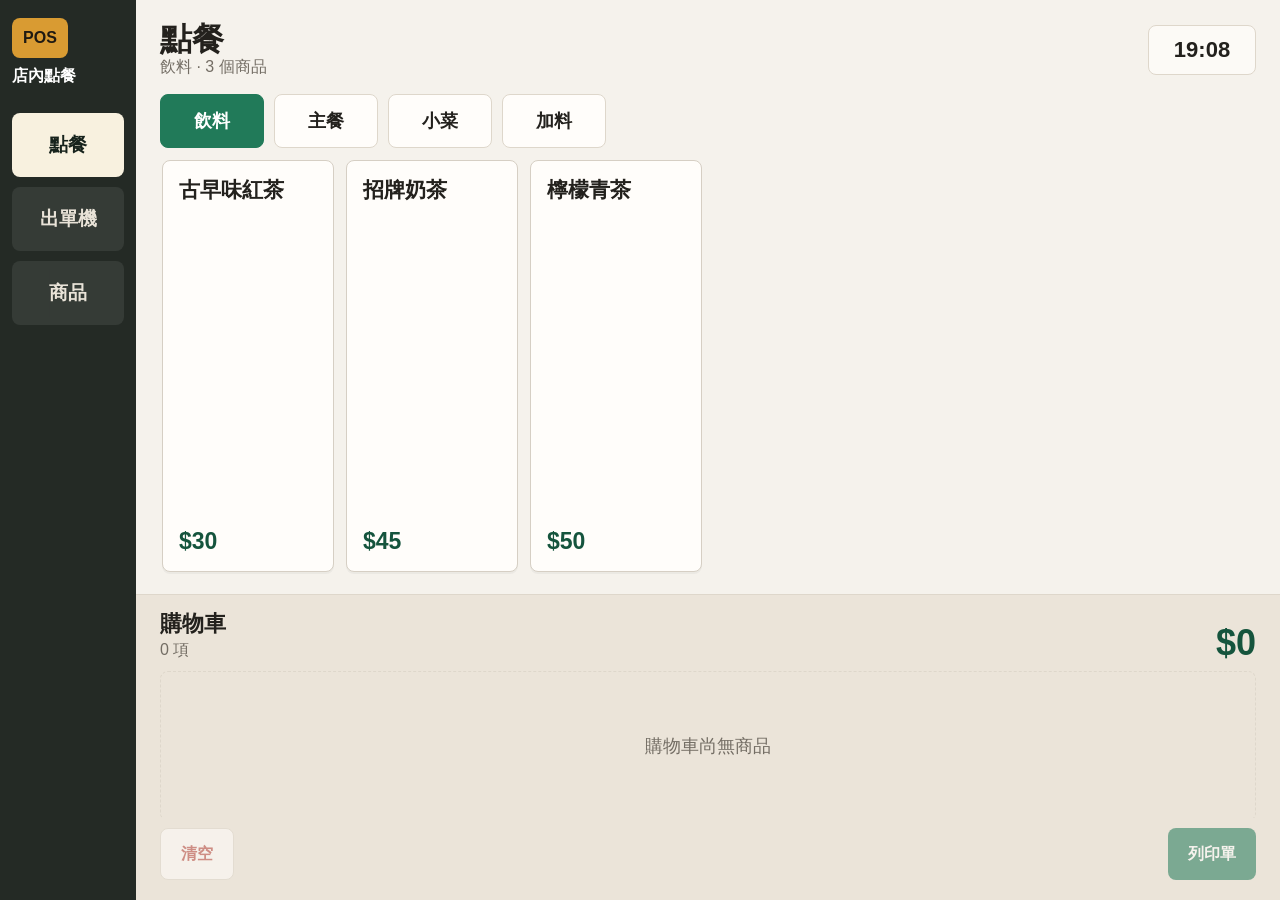
<file: index.html>
<!doctype html>
<html lang="zh-Hant">
  <head>
    <meta charset="UTF-8" />
    <meta name="viewport" content="width=device-width, initial-scale=1.0, viewport-fit=cover" />
    <meta name="apple-mobile-web-app-capable" content="yes" />
    <meta name="apple-mobile-web-app-title" content="店內點餐" />
    <meta name="theme-color" content="#242a25" />
    <link rel="manifest" href="./manifest.webmanifest" />
    <title>店內點餐 POS</title>
    <link rel="stylesheet" href="./styles.css" />
  </head>
  <body>
    <div class="app-shell">
      <aside class="rail" aria-label="主要頁面">
        <div class="brand">
          <span class="brand-mark">POS</span>
          <span>店內點餐</span>
        </div>
        <button class="rail-button active" data-view="order" type="button">點餐</button>
        <button class="rail-button" data-view="printer" type="button">出單機</button>
        <button class="rail-button" data-view="menu" type="button">商品</button>
      </aside>

      <main class="workspace">
        <section class="view order-view active" id="order-view" aria-label="點餐頁">
          <div class="product-pane">
            <header class="view-header">
              <div>
                <h1>點餐</h1>
                <p id="order-summary">選擇商品加入購物車</p>
              </div>
              <div class="clock" id="clock">--:--</div>
            </header>
            <div class="category-tabs" id="category-tabs" role="tablist" aria-label="商品類別"></div>
            <div class="product-grid" id="product-grid" aria-live="polite"></div>
          </div>

          <div class="cart-pane">
            <header class="cart-header">
              <div>
                <h2>購物車</h2>
                <span id="cart-count">0 項</span>
              </div>
              <strong id="cart-total">$0</strong>
            </header>
            <div class="cart-list" id="cart-list"></div>
            <footer class="cart-actions">
              <button class="secondary danger" id="clear-cart" type="button">清空</button>
              <button class="primary" id="checkout" type="button">列印單</button>
            </footer>
          </div>
        </section>

        <section class="view settings-view" id="printer-view" aria-label="出單機設定頁">
          <header class="view-header compact">
            <div>
              <h1>出單機設定</h1>
              <p>私人網路內使用，平板開啟同一個本機網址即可</p>
            </div>
          </header>
          <div class="settings-layout">
            <form class="setting-panel" id="printer-form">
              <label for="printer-ip">出單機 IP</label>
              <input
                id="printer-ip"
                name="printerIp"
                inputmode="decimal"
                autocomplete="off"
                placeholder="192.168.1.100"
              />
              <div class="button-row">
                <button class="secondary" id="test-printer" type="button">測試連線</button>
                <button class="primary" type="submit">儲存設定</button>
              </div>
              <div class="status-line" id="printer-status" role="status">尚未測試</div>
            </form>
            <div class="spec-panel">
              <h2>簡單部署方式</h2>
              <ul>
                <li>用一台店內電腦執行本資料夾的 `node server.js`。</li>
                <li>兩台 iPad 連同一個 Wi-Fi，開啟電腦顯示的區網網址。</li>
                <li>Safari 可加入主畫面，看起來就像一般 APP。</li>
                <li>若出單機支援 AirPrint，可直接用瀏覽器列印；若是 ESC/POS 網路熱感機，下一步加一個小型列印橋接即可。</li>
              </ul>
            </div>
          </div>
        </section>

        <section class="view menu-view" id="menu-view" aria-label="點餐內容設定頁">
          <header class="view-header compact">
            <div>
              <h1>點餐內容設定</h1>
              <p>管理類別與商品資料</p>
            </div>
          </header>

          <div class="admin-layout">
            <section class="admin-panel" aria-label="類別管理">
              <div class="panel-title">
                <h2>類別</h2>
                <button class="tiny" id="add-category" type="button">新增</button>
              </div>
              <div class="admin-list" id="category-admin-list"></div>
            </section>

            <section class="admin-panel product-admin" aria-label="商品管理">
              <div class="panel-title">
                <h2 id="product-panel-title">商品</h2>
                <button class="tiny" id="add-product" type="button">新增</button>
              </div>
              <div class="admin-list products" id="product-admin-list"></div>
            </section>
          </div>
        </section>
      </main>
    </div>

    <dialog id="category-dialog">
      <form method="dialog" class="dialog-form" id="category-form">
        <h2 id="category-dialog-title">新增類別</h2>
        <input type="hidden" id="category-id" />
        <label for="category-name">類別名稱</label>
        <input id="category-name" required maxlength="16" />
        <div class="dialog-actions">
          <button class="secondary" value="cancel" type="button" data-close-dialog>取消</button>
          <button class="primary" value="confirm" type="submit">儲存</button>
        </div>
      </form>
    </dialog>

    <dialog id="product-dialog">
      <form method="dialog" class="dialog-form" id="product-form">
        <h2 id="product-dialog-title">新增商品</h2>
        <input type="hidden" id="product-id" />
        <label for="product-name">商品名稱</label>
        <input id="product-name" required maxlength="28" />
        <label for="product-price">價格</label>
        <input id="product-price" required inputmode="numeric" pattern="[0-9]*" />
        <label for="product-category">所屬類別</label>
        <select id="product-category" required></select>
        <div class="dialog-actions">
          <button class="secondary" value="cancel" type="button" data-close-dialog>取消</button>
          <button class="primary" value="confirm" type="submit">儲存</button>
        </div>
      </form>
    </dialog>

    <dialog id="receipt-dialog">
      <div class="dialog-form receipt-dialog-form">
        <div class="dialog-heading">
          <h2>列印預覽</h2>
          <button class="icon-button" id="close-receipt" type="button" title="關閉">X</button>
        </div>
        <div class="receipt-preview-wrap">
          <div class="receipt-paper" id="receipt-preview"></div>
        </div>
        <div class="dialog-actions">
          <button class="secondary" id="print-receipt" type="button">列印</button>
          <button class="primary" id="finish-receipt" type="button">完成並清空</button>
        </div>
      </div>
    </dialog>

    <dialog id="confirm-dialog">
      <form method="dialog" class="dialog-form confirm-form">
        <h2 id="confirm-title">確認</h2>
        <p id="confirm-message"></p>
        <div class="dialog-actions">
          <button class="secondary" value="cancel" type="button" data-confirm-cancel>取消</button>
          <button class="primary danger-fill" value="confirm" type="button" data-confirm-ok>確認</button>
        </div>
      </form>
    </dialog>

    <div id="receipt-print-root" aria-hidden="true"></div>
    <div class="toast" id="toast" role="status" aria-live="polite"></div>
    <script src="./app.js"></script>
  </body>
</html>
</file>
<file: styles.css>
:root {
  --bg: #f5f2ec;
  --panel: #fffdfa;
  --ink: #23211d;
  --muted: #736d64;
  --line: #ded7cb;
  --green: #217a59;
  --green-dark: #15543d;
  --red: #b7473f;
  --red-soft: #f6dfdc;
  --yellow: #d99b32;
  --shadow: 0 10px 30px rgba(39, 34, 26, 0.1);
  font-family: -apple-system, BlinkMacSystemFont, "Segoe UI", "Noto Sans TC", sans-serif;
}

* {
  box-sizing: border-box;
}

body {
  margin: 0;
  min-height: 100vh;
  min-height: 100dvh;
  background: var(--bg);
  color: var(--ink);
  overflow: hidden;
}

button,
input,
select {
  font: inherit;
}

button {
  border: 0;
  cursor: pointer;
  touch-action: manipulation;
}

button:disabled {
  cursor: not-allowed;
  opacity: 0.55;
}

.app-shell {
  display: grid;
  grid-template-columns: 136px 1fr;
  height: 100vh;
  height: 100dvh;
  width: 100vw;
}

.rail {
  display: flex;
  flex-direction: column;
  gap: 10px;
  padding: 18px 12px;
  background: #242a25;
  color: #fff;
}

.brand {
  display: grid;
  gap: 8px;
  margin-bottom: 16px;
  font-weight: 800;
}

.brand-mark {
  display: grid;
  place-items: center;
  width: 56px;
  height: 40px;
  border-radius: 8px;
  background: var(--yellow);
  color: #1f1a12;
}

.rail-button {
  min-height: 64px;
  border-radius: 8px;
  color: #e9e3d8;
  background: rgba(255, 255, 255, 0.08);
  font-size: 19px;
  font-weight: 750;
}

.rail-button.active {
  color: #17231c;
  background: #f8f1df;
}

.workspace {
  height: 100%;
  min-width: 0;
}

.view {
  display: none;
  height: 100%;
}

.view.active {
  display: block;
}

.order-view.active {
  display: grid;
  grid-template-rows: minmax(0, 1fr) 34vh;
}

.product-pane {
  display: grid;
  grid-template-rows: auto auto minmax(0, 1fr);
  min-width: 0;
  padding: 22px 24px 14px;
}

.view-header {
  display: flex;
  align-items: center;
  justify-content: space-between;
  gap: 18px;
  margin-bottom: 16px;
}

.view-header.compact {
  margin: 0;
}

h1,
h2,
p {
  margin: 0;
}

h1 {
  font-size: 32px;
  line-height: 1.1;
}

h2 {
  font-size: 22px;
  line-height: 1.2;
}

p,
.cart-header span,
.status-line,
label,
li {
  color: var(--muted);
}

.clock {
  min-width: 108px;
  padding: 11px 14px;
  border: 1px solid var(--line);
  border-radius: 8px;
  background: rgba(255, 253, 250, 0.76);
  text-align: center;
  font-size: 22px;
  font-weight: 800;
}

.category-tabs {
  display: flex;
  gap: 10px;
  overflow-x: auto;
  padding-bottom: 10px;
}

.category-tab {
  flex: 0 0 auto;
  min-width: 104px;
  min-height: 54px;
  padding: 0 18px;
  border: 1px solid var(--line);
  border-radius: 8px;
  background: var(--panel);
  color: var(--ink);
  font-size: 18px;
  font-weight: 800;
}

.category-tab.active {
  background: var(--green);
  border-color: var(--green);
  color: #fff;
}

.product-grid {
  display: grid;
  grid-template-columns: repeat(auto-fill, minmax(156px, 1fr));
  grid-auto-rows: minmax(100px, 1fr);
  gap: 12px;
  min-height: 0;
  overflow: auto;
  padding: 2px 2px 8px;
}

.product-button {
  display: flex;
  flex-direction: column;
  justify-content: space-between;
  min-height: 100px;
  padding: 16px;
  border: 1px solid #d6cfc4;
  border-radius: 8px;
  background: var(--panel);
  box-shadow: 0 2px 0 rgba(0, 0, 0, 0.04);
  text-align: left;
}

.product-button:active,
.quantity-button:active,
.primary:active,
.secondary:active,
.tiny:active {
  transform: translateY(1px);
}

.product-name {
  color: var(--ink);
  font-size: 21px;
  font-weight: 850;
  line-height: 1.22;
  overflow-wrap: anywhere;
}

.product-price {
  color: var(--green-dark);
  font-size: 23px;
  font-weight: 900;
}

.empty-state {
  display: grid;
  place-items: center;
  min-height: 150px;
  border: 1px dashed var(--line);
  border-radius: 8px;
  color: var(--muted);
  font-size: 18px;
}

.cart-pane {
  display: grid;
  grid-template-rows: auto minmax(0, 1fr) auto;
  gap: 10px;
  min-width: 0;
  padding: 16px 24px 20px;
  border-top: 1px solid var(--line);
  background: #ebe4d9;
}

.cart-header {
  display: flex;
  align-items: end;
  justify-content: space-between;
  gap: 16px;
}

.cart-header > div {
  display: grid;
  gap: 3px;
}

#cart-total {
  color: var(--green-dark);
  font-size: 36px;
  line-height: 1;
}

.cart-list {
  display: grid;
  align-content: start;
  gap: 8px;
  min-height: 0;
  overflow: auto;
}

.cart-row {
  display: grid;
  grid-template-columns: minmax(180px, 1fr) 94px 152px 102px;
  align-items: center;
  gap: 12px;
  min-height: 60px;
  padding: 8px 12px;
  border-radius: 8px;
  background: var(--panel);
}

.cart-row strong {
  font-size: 18px;
  overflow-wrap: anywhere;
}

.cart-row span {
  color: var(--muted);
}

.quantity-control {
  display: grid;
  grid-template-columns: 44px 48px 44px;
  align-items: center;
  justify-items: center;
  gap: 4px;
}

.quantity-button {
  width: 44px;
  height: 42px;
  border-radius: 8px;
  background: #e7e0d4;
  color: var(--ink);
  font-size: 24px;
  font-weight: 900;
}

.line-total {
  text-align: right;
  font-weight: 850;
}

.cart-actions,
.button-row,
.dialog-actions {
  display: flex;
  gap: 10px;
}

.cart-actions {
  justify-content: space-between;
}

.primary,
.secondary,
.tiny {
  min-height: 52px;
  border-radius: 8px;
  padding: 0 20px;
  font-weight: 850;
}

.primary {
  background: var(--green);
  color: #fff;
}

.secondary {
  border: 1px solid var(--line);
  background: var(--panel);
  color: var(--ink);
}

.danger {
  color: var(--red);
}

.danger-fill {
  background: var(--red);
}

.tiny {
  min-height: 42px;
  padding: 0 14px;
  background: #e7e0d4;
  color: var(--ink);
}

.settings-view,
.menu-view {
  min-width: 0;
  padding: 24px;
}

.settings-layout {
  display: grid;
  grid-template-columns: minmax(360px, 520px) minmax(300px, 1fr);
  gap: 18px;
  margin-top: 18px;
}

.setting-panel,
.spec-panel,
.admin-panel {
  border: 1px solid var(--line);
  border-radius: 8px;
  background: var(--panel);
  box-shadow: var(--shadow);
}

.setting-panel {
  display: grid;
  gap: 12px;
  align-content: start;
  padding: 22px;
}

label {
  font-weight: 750;
}

input,
select {
  width: 100%;
  min-height: 54px;
  border: 1px solid var(--line);
  border-radius: 8px;
  background: #fff;
  color: var(--ink);
  padding: 0 14px;
  font-size: 20px;
}

input:focus,
select:focus,
button:focus-visible {
  outline: 3px solid rgba(49, 106, 159, 0.28);
  outline-offset: 2px;
}

.status-line {
  min-height: 34px;
  padding-top: 4px;
  font-weight: 800;
}

.status-line.success {
  color: var(--green-dark);
}

.status-line.error {
  color: var(--red);
}

.spec-panel {
  padding: 22px 26px;
}

.spec-panel ul {
  display: grid;
  gap: 10px;
  margin: 14px 0 0;
  padding-left: 20px;
}

.admin-layout {
  display: grid;
  grid-template-columns: 360px minmax(0, 1fr);
  gap: 18px;
  height: calc(100vh - 116px);
  height: calc(100dvh - 116px);
  margin-top: 18px;
}

.admin-panel {
  display: grid;
  grid-template-rows: auto minmax(0, 1fr);
  min-width: 0;
  overflow: hidden;
}

.panel-title {
  display: flex;
  align-items: center;
  justify-content: space-between;
  gap: 12px;
  padding: 16px;
  border-bottom: 1px solid var(--line);
}

.admin-list {
  display: grid;
  align-content: start;
  gap: 8px;
  min-height: 0;
  overflow: auto;
  padding: 12px;
}

.admin-item {
  display: grid;
  grid-template-columns: minmax(0, 1fr) auto;
  align-items: center;
  gap: 10px;
  min-height: 62px;
  padding: 10px 12px;
  border: 1px solid var(--line);
  border-radius: 8px;
  background: #fff;
}

.admin-item.selectable {
  cursor: pointer;
}

.admin-item.selected {
  border-color: var(--green);
  background: #eef7f1;
  box-shadow: inset 4px 0 0 var(--green);
}

.admin-item-main {
  min-width: 0;
}

.admin-item-main strong,
.admin-item-main span {
  display: block;
  overflow: hidden;
  text-overflow: ellipsis;
  white-space: nowrap;
}

.admin-item-main span {
  color: var(--muted);
  font-size: 14px;
}

.item-actions {
  display: flex;
  gap: 8px;
}

.icon-button {
  width: 44px;
  height: 40px;
  border-radius: 8px;
  background: #eee7db;
  color: var(--ink);
  font-weight: 900;
}

.icon-button.delete {
  background: var(--red-soft);
  color: var(--red);
}

dialog {
  width: min(440px, calc(100vw - 42px));
  border: 0;
  border-radius: 8px;
  padding: 0;
  background: var(--panel);
  box-shadow: 0 28px 80px rgba(0, 0, 0, 0.28);
}

dialog::backdrop {
  background: rgba(19, 17, 14, 0.38);
}

.dialog-form {
  display: grid;
  gap: 12px;
  padding: 22px;
}

.dialog-heading {
  display: flex;
  align-items: center;
  justify-content: space-between;
  gap: 12px;
}

.dialog-actions {
  justify-content: end;
  margin-top: 4px;
}

.confirm-form p {
  font-size: 18px;
  color: var(--ink);
}

#receipt-dialog {
  width: min(520px, calc(100vw - 28px));
}

.receipt-dialog-form {
  max-height: calc(100vh - 28px);
  max-height: calc(100dvh - 28px);
}

.receipt-preview-wrap {
  display: grid;
  justify-content: center;
  min-height: 0;
  max-height: min(62vh, 620px);
  overflow: auto;
  padding: 16px;
  border: 1px solid var(--line);
  border-radius: 8px;
  background: #ede8df;
}

.receipt-paper {
  width: 80mm;
  min-height: 120mm;
  padding: 4mm 3mm;
  background: #fff;
  color: #000;
  font-family: "Noto Sans TC", "Microsoft JhengHei", monospace;
  font-weight: 800;
  box-shadow: 0 8px 24px rgba(0, 0, 0, 0.18);
}

.receipt-line {
  overflow: hidden;
  white-space: nowrap;
  font-size: 15px;
  line-height: 1.2;
}

.receipt-order {
  margin: 4px 0;
  font-size: 24px;
  line-height: 1.12;
}

.receipt-columns,
.receipt-row {
  display: grid;
  grid-template-columns: minmax(0, 1fr) 52px 62px;
  gap: 6px;
  align-items: start;
}

.receipt-columns {
  margin: 8px 0 6px;
  font-size: 18px;
}

.receipt-row {
  min-height: 42px;
  margin: 4px 0;
  font-size: 24px;
  line-height: 1.12;
}

.receipt-name {
  overflow-wrap: anywhere;
}

.receipt-qty,
.receipt-price {
  text-align: right;
  white-space: nowrap;
}

.receipt-time {
  margin-top: 8px;
  text-align: center;
  font-size: 17px;
  line-height: 1.25;
}

#receipt-print-root {
  display: none;
}

.toast {
  position: fixed;
  right: 24px;
  bottom: 24px;
  z-index: 10;
  min-width: 220px;
  max-width: 420px;
  padding: 14px 16px;
  border-radius: 8px;
  background: #242a25;
  color: #fff;
  box-shadow: var(--shadow);
  opacity: 0;
  transform: translateY(8px);
  pointer-events: none;
  transition: opacity 180ms ease, transform 180ms ease;
}

.toast.show {
  opacity: 1;
  transform: translateY(0);
}

@media (max-width: 900px) {
  .app-shell {
    grid-template-columns: 118px 1fr;
  }

  .rail-button {
    font-size: 17px;
  }

  .cart-row {
    grid-template-columns: minmax(150px, 1fr) 78px 142px 88px;
  }

  .settings-layout {
    grid-template-columns: 1fr;
  }

  .admin-layout {
    grid-template-columns: 1fr 1fr;
  }
}

@media (max-width: 760px) {
  .app-shell {
    grid-template-columns: 1fr;
    grid-template-rows: auto minmax(0, 1fr);
  }

  .rail {
    flex-direction: row;
    align-items: center;
    gap: 8px;
    padding: 10px;
    overflow-x: auto;
  }

  .brand {
    grid-template-columns: auto auto;
    align-items: center;
    flex: 0 0 auto;
    margin: 0 8px 0 0;
  }

  .rail-button {
    flex: 0 0 86px;
    min-height: 52px;
  }

  .order-view.active {
    grid-template-rows: minmax(0, 1fr) minmax(280px, 42vh);
  }

  .product-pane,
  .cart-pane,
  .settings-view,
  .menu-view {
    padding: 14px;
  }

  .view-header {
    align-items: start;
    margin-bottom: 12px;
  }

  h1 {
    font-size: 26px;
  }

  .clock {
    min-width: 86px;
    padding: 8px 10px;
    font-size: 18px;
  }

  .product-grid {
    grid-template-columns: repeat(auto-fill, minmax(132px, 1fr));
    grid-auto-rows: minmax(88px, 1fr);
    gap: 10px;
  }

  .product-button {
    min-height: 88px;
    padding: 12px;
  }

  .product-name {
    font-size: 18px;
  }

  .product-price {
    font-size: 20px;
  }

  .cart-row {
    grid-template-columns: minmax(120px, 1fr) 76px 136px;
  }

  .cart-row .line-total {
    display: none;
  }

  .admin-layout {
    grid-template-columns: 1fr;
    height: calc(100vh - 104px);
    height: calc(100dvh - 104px);
    overflow: auto;
  }

  .admin-panel {
    min-height: 320px;
  }
}

@media (max-width: 520px) {
  .brand span:last-child {
    display: none;
  }

  .cart-header {
    align-items: start;
  }

  #cart-total {
    font-size: 28px;
  }

  .cart-row {
    grid-template-columns: 1fr;
    gap: 8px;
  }

  .quantity-control {
    justify-self: start;
  }
}

@media print {
  @page {
    size: 80mm auto;
    margin: 3mm;
  }

  body.printing {
    background: #fff;
  }

  body.printing .app-shell,
  body.printing dialog,
  body.printing .toast {
    display: none !important;
  }

  body.printing #receipt-print-root {
    display: block;
  }

  body.printing #receipt-print-root .receipt-paper {
    width: 74mm;
    min-height: auto;
    padding: 0;
    box-shadow: none;
  }
}
</file>
